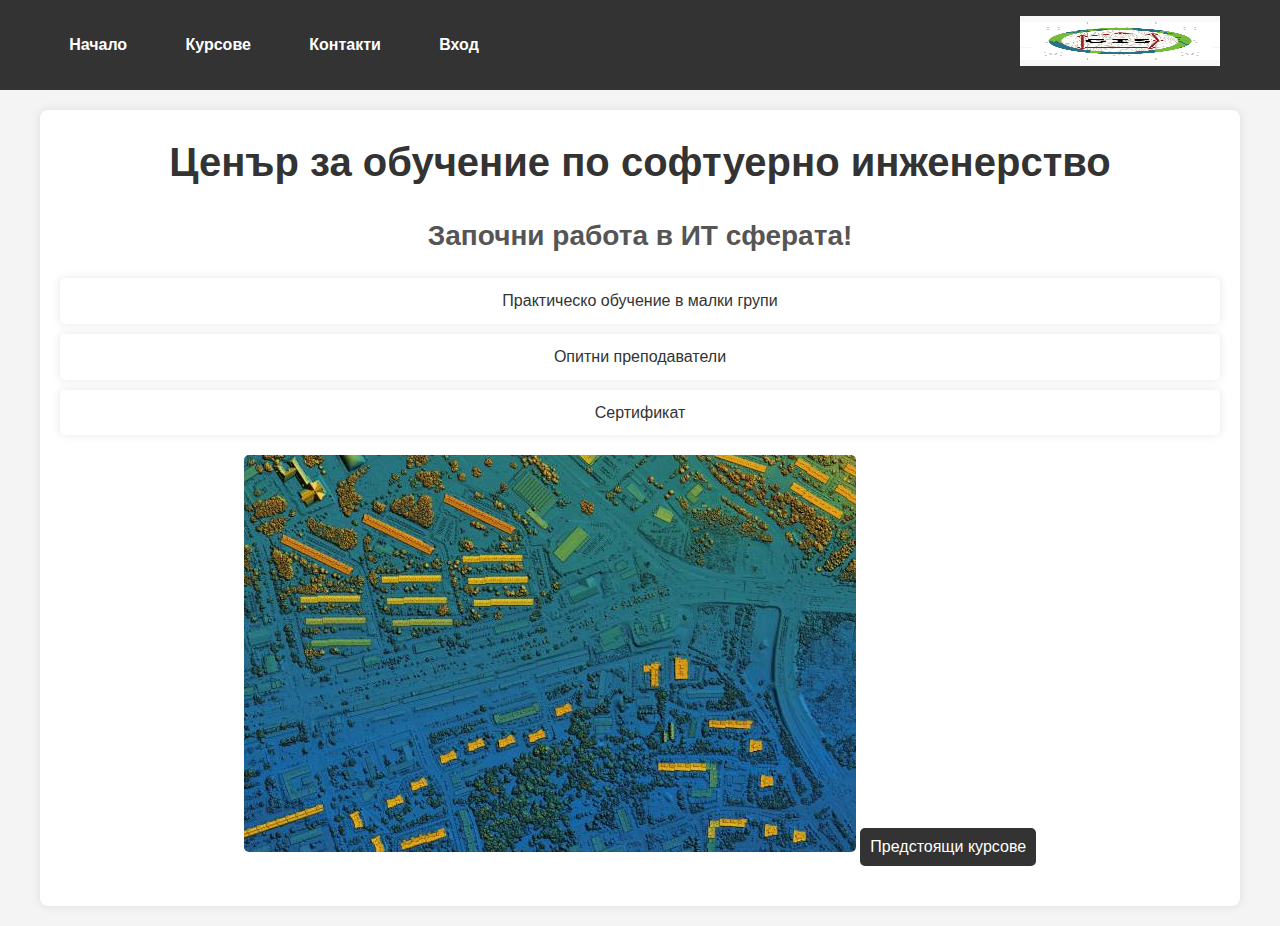
<file: index.html>
<!DOCTYPE html>
<html lang="en">

<head>
    <meta charset="UTF-8">
    <meta name="viewport" content="width=device-width, initial-scale" <link rel="stylesheet" href="./styles.css">
    <title>Online Cources</title>
    <link rel="stylesheet" href="./styles.css">

</head>

<body>
    <header>
        <div class="navigation-container">
            <nav>
                <ul class="nav">
                    <li><a href="/">Начало</a></li>
                    <li><a href="./cources.html">Курсове</a></li>
                    <li><a href="./contacts.html">Контакти</a></li>
                    <li><a href="./register.html">Вход</a></li>
                </ul>
            </nav>

            <div class="logo-wrapper">
                <img class="logo" src="./resources/logo.jpg" alt="logo">
            </div>
        </div>
    </header>

    <main>
        <h1>Ценър за обучение по софтуерно инженерство</h1>
        <div>
            <h3>Започни работа в ИТ сферата!</h3>
            <ul>
                <li>Практическо обучение в малки групи</li>
                <li>Опитни преподаватели</li>
                <li>Сертификат</li>
            </ul>
            <div class="image-container">
                <img src="./resources/homeImage.jpg" alt="homeImage" </div>
                <button><a href="./cources.html">Предстоящи курсове</a></button>
            </div>

    </main>
</body>
</file>
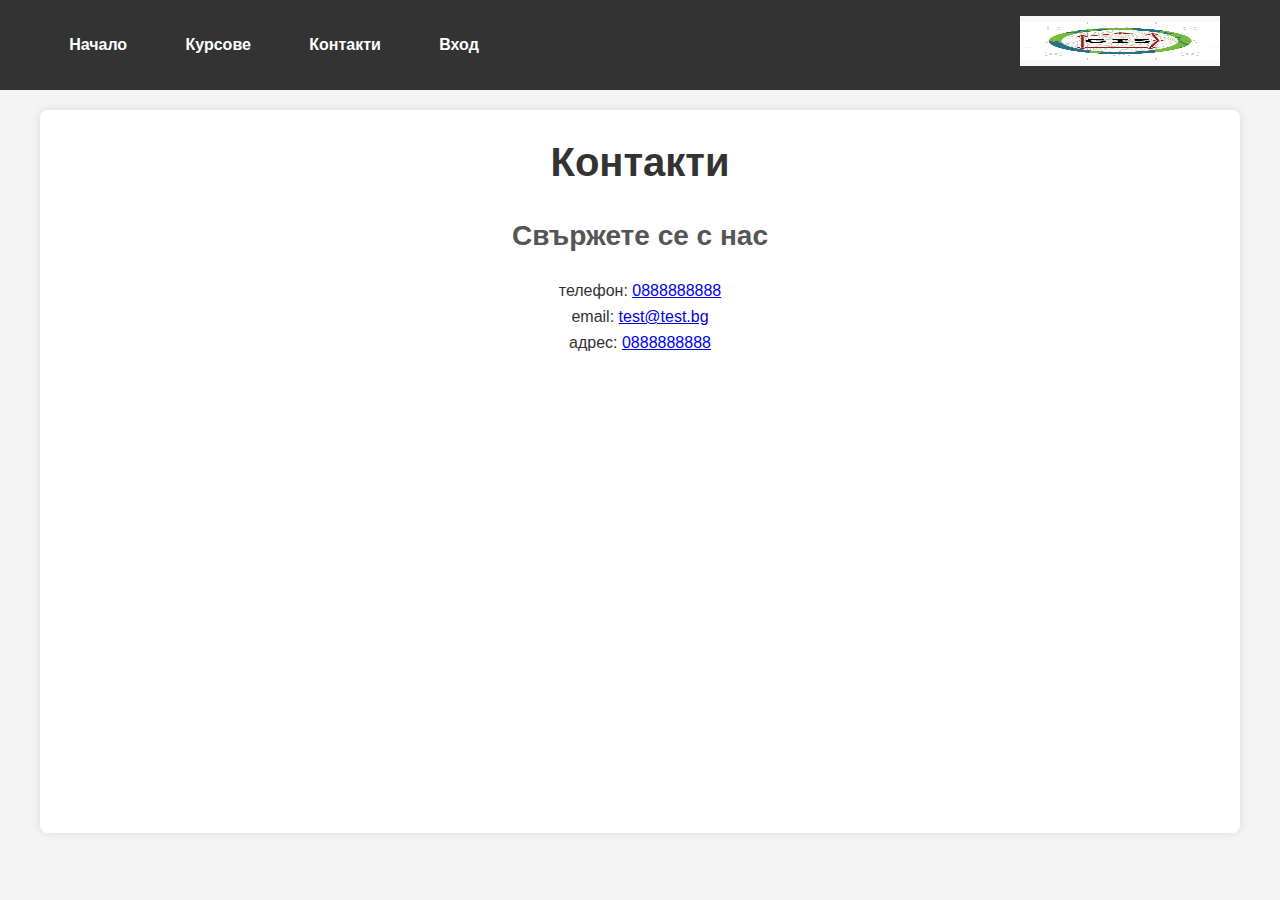
<file: contacts.html>
<!DOCTYPE html>
<html lang="en">

<head>
    <meta charset="UTF-8">
    <meta name="viewport" content="width=device-width, initial-scale">
    <link rel="stylesheet" href="./styles.css">
    <title>Contacts</title>
    <link rel="stylesheet" href="./styles.css">

</head>

<body>
    <header>
        <div class="navigation-container">
            <nav>
                <ul class="nav">
                    <li><a href="/">Начало</a></li>
                    <li><a href="./cources.html">Курсове</a></li>
                    <li><a href="./contacts.html">Контакти</a></li>
                    <li><a href="./register.html">Вход</a></li>
                </ul>
            </nav>
            <div class="logo-wrapper">
                 <img class="logo" src="./resources/logo.jpg" alt="logo">
            </div>
        </div>
    </header>
    <main>
        <h1>Контакти</h1>
        <div class="contacs-wrapper">
            <h3>Свържете се с нас</h3>
            <div class="contacts-info">
                <div class="details">
                    <p>телефон: <a href="tel:0888888888">0888888888</a> </p>
                    <p>email: <a href="mailto:test@test.bg">test@test.bg</a> </p>
                    <p>адрес: <a href="https://maps.app.goo.gl/GF3g6TTbGCopDU5B7">0888888888</a> </p>
                </div>
            </div class="address"><iframe
                src="https://www.google.com/maps/embed?pb=!1m18!1m12!1m3!1d2932.4780926077133!2d23.332365711706014!3d42.69359657104365!2m3!1f0!2f0!3f0!3m2!1i1024!2i768!4f13.1!3m3!1m2!1s0x40aa85742b65a213%3A0x88e9e4cfcaa2e5b6!2z0KHQvtGE0LjQudGB0LrQuCDRg9C90LjQstC10YDRgdC40YLQtdGCIOKAntCh0LLQtdGC0Lgg0JrQu9C40LzQtdC90YIg0J7RhdGA0LjQtNGB0LrQuOKAnA!5e0!3m2!1sbg!2sbg!4v1717443029238!5m2!1sbg!2sbg"
                width="600" height="450" style="border:0;" allowfullscreen="" loading="lazy"
                referrerpolicy="no-referrer-when-downgrade"></iframe>
        </div>
        </div>
        </div>
    </main>
    </footer>
</body>
</file>
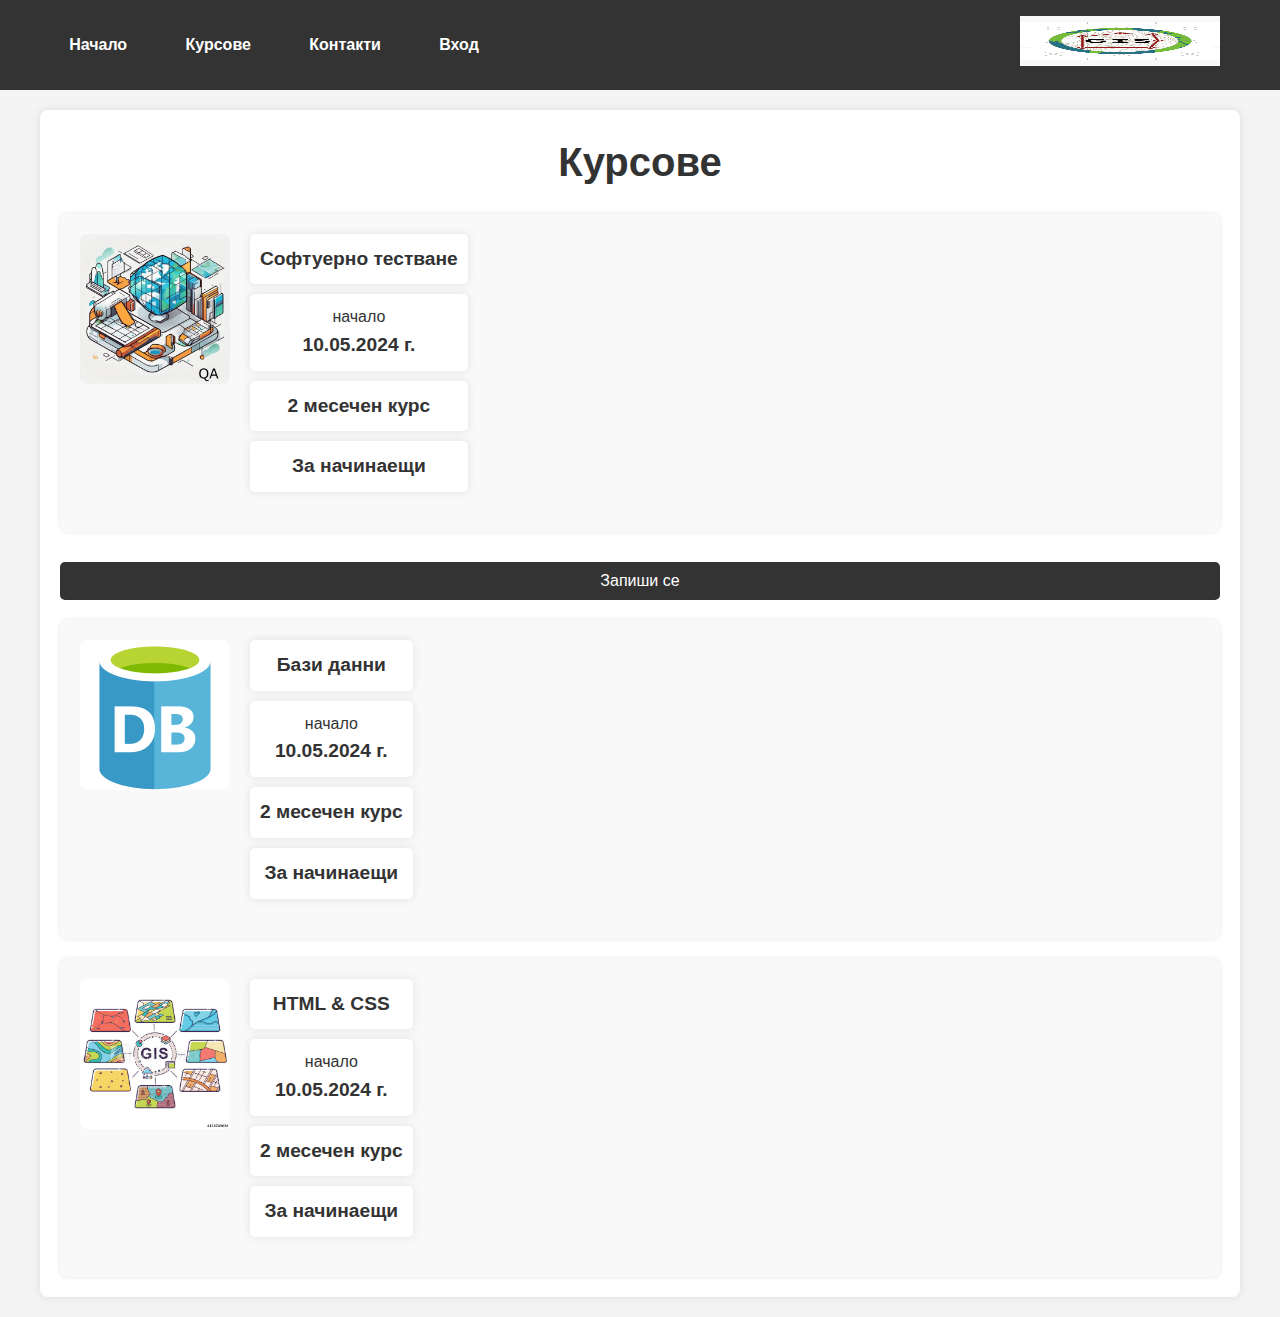
<file: cources.html>
<!DOCTYPE html>
<html lang="'en">

<head>
    <meta charset="UTF-8">
    <meta name="viewport" content="width=device-width, initial-scale=1.0">
    <link rel="stylesheet" href="./styles.css">
    <title>Document</title>
    <link rel="stylesheet" href="./styles.css">

</head>

<body>
    <header>
        <div class="navigation-container">
            <nav>
                <ul class="nav">
                    <li><a href="/">Начало</a></li>
                    <li><a href="./cources.html">Курсове</a></li>
                    <li><a href="./contacs.html">Контакти</a></li>
                    <li><a href="./register.html">Вход</a></li>
                </ul>
            </nav>
            <div class="logo-wrapper">
                 <img class="logo" src="./resources/logo.jpg" alt="logo">
            </div>
        </div>
    </header>
    <main>
        <h1>Курсове</h1>
        <div class="cources-container">
            <article>
                <section>
                    <div class="section-image">
                         <img src="./resources/qa.jpg" alt="qa">
                    </div>
                 </section>

                 <section>
                 <ul class="cource-info">
                <li>
                    <strong>Софтуерно тестване</strong>
                </li>
                <li>
                    <p>начало</p>
                    <strong>10.05.2024 г.</strong>
                </li>
                <li>
                    <strong>2 месечен курс</strong>
                </li>
                <li>
                    <strong>За начинаещи</strong>
                </li>
                </ul>
            </article>
        </section>
            <button class="courceBtn">Запиши се</button>
            </article>

            <article>
            <section>
                    <div class="section-image">
                         <img src="./resources/db.jpg" alt="db">
                    </div>
                 </section>
                 
                 <section>
                 <ul class="cource-info">
                <li>
                    <strong>Бази данни</strong>
                </li>
                <li>
                    <p>начало</p>
                    <strong>10.05.2024 г.</strong>
                </li>
                <li>
                    <strong>2 месечен курс</strong>
                </li>
                <li>
                    <strong>За начинаещи</strong>
                </li>
                </ul>
            </article>
            
            <article>
                <section>
                    <div class="section-image">
                         <img src="./resources/web.png" alt="web">
                    </div>
                 </section>
                 
                 <section>
                 <ul class="cource-info">
                <li>
                    <strong>HTML & CSS</strong>
                </li>
                <li>
                    <p>начало</p>
                    <strong>10.05.2024 г.</strong>
                </li>
                <li>
                    <strong>2 месечен курс</strong>
                </li>
                <li>
                    <strong>За начинаещи</strong>
                </li>
                </ul>
            </article>
        </div>
    </main>
    </footer>

    </footer>
</body>

</html>
</file>
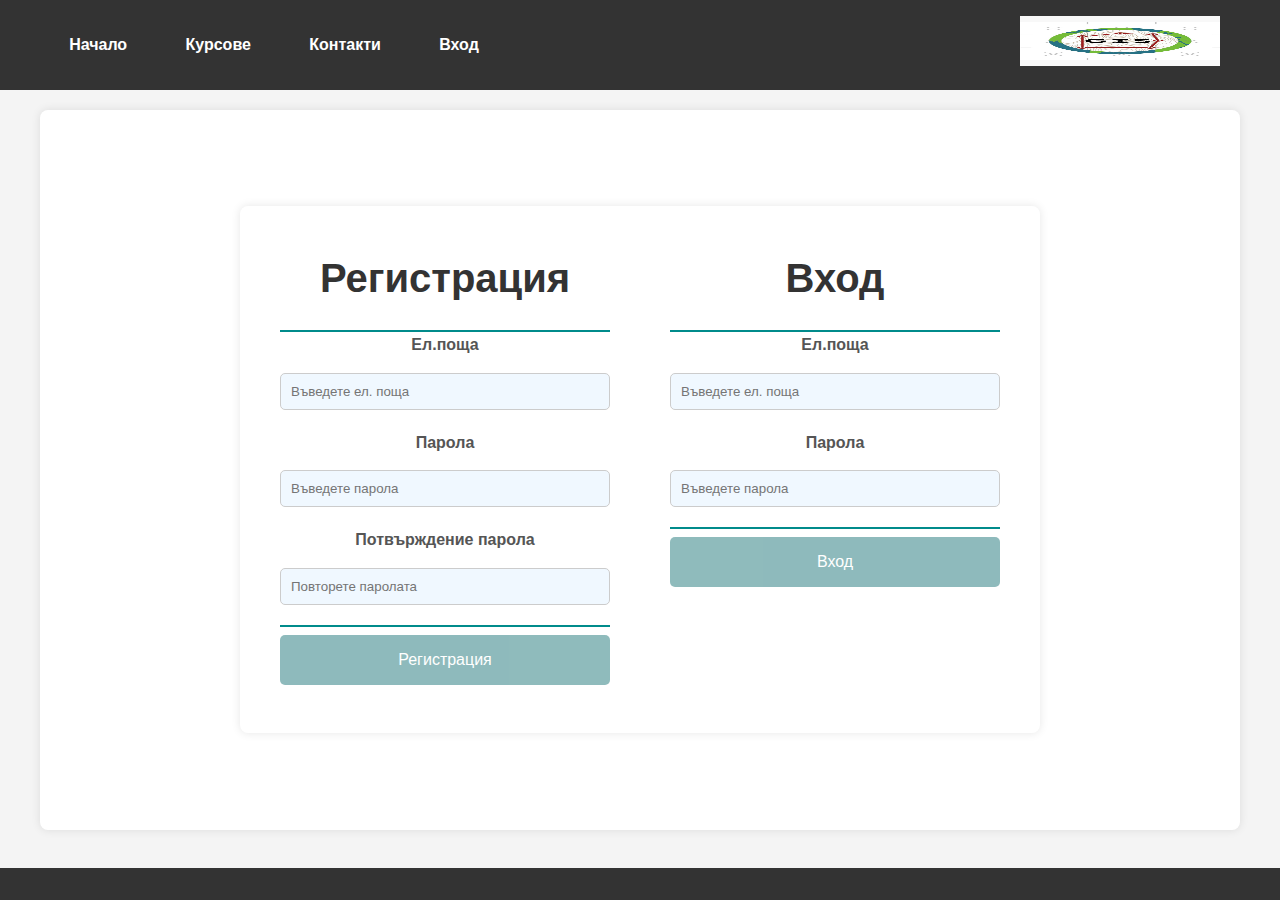
<file: register.html>
<!DOCTYPE html>
<html lang="en">

<head>
    <meta charset="UTF-8">
    <meta name="viewport" content="width=device-width, initial-scale=1.0">
    <title>Register</title>
    <link rel="stylesheet" href="./styles.css">

</head>

<body>
    <header>
        <div class="navigation-container">
            <nav>
                <ul class="nav">
                    <li><a href="/">Начало</a></li>
                    <li><a href="./cources.html">Курсове</a></li>
                    <li><a href="./contacts.html">Контакти</a></li>
                    <li><a href="./register.html">Вход</a></li>
                </ul>
            </nav>
            <div class="logo-wrapper">
                <img class="logo" src="./resources/logo.jpg" alt="logo">
            </div>
        </div>
    </header>

    <main class="register-main">
        <div class="forms-container">
            <form action="">
                <div class="register-container">
                    <h1>Регистрация</h1>
                    <hr>
                    <label for="email"><b>Ел.поща</b></label>
                    <input type="email" name="email" placeholder="Въведете ел. поща" id="email" required>

                    <label for="psw"><b>Парола</b></label>
                    <input type="password" name="psw" placeholder="Въведете парола" id="psw" required>

                    <label for="psw-repeat"><b>Потвърждение парола</b></label>
                    <input type="email" name="psw-repeat" placeholder="Повторете паролата" id="psw-repeat" required>
                    <hr>
                    <button type="submit" class="registerbtn">Регистрация</button>
                </div>
            </form>

            <form action="">
                <div class="login-container">
                    <h1>Вход</h1>
                    <hr>
                    <label for="email"><b>Ел.поща</b></label>
                    <input type="email" name="email" placeholder="Въведете ел. поща" id="email" required>

                    <label for="psw"><b>Парола</b></label>
                    <input type="password" name="psw" placeholder="Въведете парола" id="psw" required>

                    <hr>
                    <button type="submit" class="loginbtn">Вход</button>
                </div>
            </form>

        </div>

    </main>
    <footer>

    </footer>
</body>

</html>
</file>
<file: styles.css>
/* regiater and login forms */

.forms-container {
    display: flex;
    justify-content: space-around;
    width: 80%;
    margin: 0px auto;
}

form {
    width: 100%;
}

.register-container, .login-container {
    padding: 16px;
}

input[type=text],
input[type=password],
input[type=email] {
    width: 92%;
    padding: 15px;
    margin: 5px 0px 22px 0px;
    display: inline-block;
    border: none;
    background: aliceblue;
    border-radius: 5px;
}

input[type=text]:focus,
input[type=password]:focus,
input[type=email]:focus {
    background-color: beige;
    margin-bottom: 25pxs;
}

hr {
    border: 1px solid darkcyan;
    outline: none;
}

.registerbtn,
.loginbtn {
    background-color: cadetblue;
    color: white;
    padding: 16px 20px;
    margin: 8px 0px;
    border: none;
    cursor: pointer;
    width: 100%;
    opacity: 0.7;
    border-radius: 5px;
}

.registerbtn:hover,
.loginbtn:hover {
    opacity: 1;
}

/* navigation */

.navigation-container {
    display: flex;
    justify-content: space-between;
}

.logo-wrapper {
    width: 200px;
}

.logo {
    width: 100%;
}

nav {
    width: 35vw;
}

nav > ul {
    display: flex;
    justify-content: space-around;
}

nav > ul > li {
    list-style-type: none;
}

nav > ul > li > a {
    text-decoration: none;
    color: black;
}
/* Reset some basic styles */
* {
    margin: 0;
    padding: 0;
    box-sizing: border-box;
}

body {
    font-family: Arial, sans-serif;
    line-height: 1.6;
    background-color: #f4f4f4;
}

/* Header styles */
header {
    background-color: #333;
    color: #fff;
    padding: 1rem 0;
}

.navigation-container {
    display: flex;
    justify-content: space-between;
    align-items: center;
    max-width: 1200px;
    margin: 0 auto;
    padding: 0 20px;
}

nav ul {
    list-style: none;
}

nav ul li {
    display: inline;
    margin-right: 20px;
}

nav ul li a {
    color: #fff;
    text-decoration: none;
    font-weight: bold;
}

nav ul li a:hover {
    text-decoration: underline;
}

.logo-wrapper {
    flex-shrink: 0;
}

.logo {
    max-height: 50px;
}

/* Main content styles */
main {
    max-width: 800px;
    margin: 40px auto;
    padding: 0 20px;
    text-align: center;
}

main h1 {
    font-size: 2.5rem;
    color: #333;
    margin-bottom: 20px;
}

main h3 {
    font-size: 1.75rem;
    color: #555;
    margin-bottom: 20px;
}

main ul {
    list-style: none;
    margin-bottom: 20px;
}

main ul li {
    background-color: #fff;
    margin-bottom: 10px;
    padding: 10px;
    border-radius: 5px;
    box-shadow: 0 0 10px rgba(0, 0, 0, 0.1);
}

.image-container {
    margin-bottom: 20px;
}

.image-container img {
    max-width: 100%;
    border-radius: 5px;
}

button {
    background-color: #333;
    color: #fff;
    padding: 10px 20px;
    border: none;
    border-radius: 5px;
    cursor: pointer;
    font-size: 1rem;
}

button a {
    color: #fff;
    text-decoration: none;
}

button:hover {
    background-color: #555;
}
/* Reset some basic styles */
* {
    margin: 0;
    padding: 0;
    box-sizing: border-box;
}

body {
    font-family: Arial, sans-serif;
    line-height: 1.6;
    background-color: #f4f4f4;
}

/* Header styles */
header {
    background-color: #333;
    color: #fff;
    padding: 1rem 0;
}

.navigation-container {
    display: flex;
    justify-content: space-between;
    align-items: center;
    max-width: 1200px;
    margin: 0 auto;
    padding: 0 20px;
}

nav ul {
    list-style: none;
}

nav ul li {
    display: inline;
    margin-right: 20px;
}

nav ul li a {
    color: #fff;
    text-decoration: none;
    font-weight: bold;
}

nav ul li a:hover {
    text-decoration: underline;
}

.logo-wrapper {
    flex-shrink: 0;
}

.logo {
    max-height: 50px;
}

/* Main content styles */
.register-main {
    display: flex;
    justify-content: center;
    align-items: center;
    min-height: 80vh;
}

.forms-container {
    display: flex;
    justify-content: space-between;
    gap: 20px;
    flex-wrap: wrap;
    max-width: 900px;
    width: 100%;
    padding: 20px;
    background-color: #fff;
    border-radius: 5px;
    box-shadow: 0 0 10px rgba(0, 0, 0, 0.1);
}

form {
    width: 100%;
    max-width: 400px;
}

.register-container,
.login-container {
    display: flex;
    flex-direction: column;
    padding: 20px;
}

h1 {
    font-size: 2rem;
    color: #333;
    margin-bottom: 20px;
}

label {
    margin-bottom: 10px;
    font-weight: bold;
    color: #555;
}

input[type="email"],
input[type="password"] {
    width: 100%;
    padding: 10px;
    margin-bottom: 20px;
    border: 1px solid #ccc;
    border-radius: 5px;
}

button {
    background-color: #333;
    color: #fff;
    padding: 10px 20px;
    border: none;
    border-radius: 5px;
    cursor: pointer;
    font-size: 1rem;
}

button:hover {
    background-color: #555;
}

/* Footer styles */
footer {
    background-color: #333;
    color: #fff;
    text-align: center;
    padding: 1rem 0;
    position: fixed;
    bottom: 0;
    width: 100%;
}

/* Reset basic styles */
* {
    margin: 0;
    padding: 0;
    box-sizing: border-box;
}

body {
    font-family: Arial, sans-serif;
    background-color: #f4f4f4;
    color: #333;
    line-height: 1.6;
}

/* Header styles */
header {
    background-color: #333;
    color: #fff;
    padding: 1rem 0;
}

.navigation-container {
    display: flex;
    justify-content: space-between;
    align-items: center;
    max-width: 1200px;
    margin: 0 auto;
    padding: 0 20px;
}

nav ul {
    list-style: none;
    display: flex;
    gap: 20px;
}

nav ul li a {
    color: #fff;
    text-decoration: none;
    font-weight: bold;
}

nav ul li a:hover {
    text-decoration: underline;
}

.logo-wrapper {
    flex-shrink: 0;
}

.logo {
    max-height: 50px;
}

/* Main content styles */
.register-main {
    display: flex;
    justify-content: center;
    align-items: center;
    min-height: 80vh;
    padding: 20px;
}

.forms-container {
    display: flex;
    flex-wrap: wrap;
    gap: 20px;
    background-color: #fff;
    padding: 20px;
    border-radius: 8px;
    box-shadow: 0 0 10px rgba(0, 0, 0, 0.1);
    max-width: 800px;
    width: 100%;
}

form {
    flex: 1 1 300px;
}

.register-container,
.login-container {
    display: flex;
    flex-direction: column;
}

h1 {
    font-size: 2rem;
    margin-bottom: 20px;
    color: #333;
}

label {
    margin-bottom: 10px;
    font-weight: bold;
}

input[type="email"],
input[type="password"] {
    width: 100%;
    padding: 10px;
    margin-bottom: 20px;
    border: 1px solid #ccc;
    border-radius: 5px;
}

button {
    background-color: #333;
    color: #fff;
    padding: 10px;
    border: none;
    border-radius: 5px;
    cursor: pointer;
    font-size: 1rem;
    text-align: center;
}

button:hover {
    background-color: #555;
}

/* Footer styles */
footer {
    background-color: #333;
    color: #fff;
    text-align: center;
    padding: 1rem 0;
    position: fixed;
    bottom: 0;
    width: 100%;
}

/* Reset basic styles */
* {
    margin: 0;
    padding: 0;
    box-sizing: border-box;
}

body {
    font-family: Arial, sans-serif;
    background-color: #f4f4f4;
    color: #333;
    line-height: 1.6;
}

/* Header styles */
header {
    background-color: #333;
    color: #fff;
    padding: 1rem 0;
}

.navigation-container {
    display: flex;
    justify-content: space-between;
    align-items: center;
    max-width: 1200px;
    margin: 0 auto;
    padding: 0 20px;
}

nav ul {
    list-style: none;
    display: flex;
    gap: 20px;
}

nav ul li a {
    color: #fff;
    text-decoration: none;
    font-weight: bold;
}

nav ul li a:hover {
    text-decoration: underline;
}

.logo-wrapper {
    flex-shrink: 0;
}

.logo {
    max-height: 50px;
}

/* Main content styles */
main {
    padding: 20px;
    max-width: 1200px;
    margin: 20px auto;
    background-color: #fff;
    border-radius: 8px;
    box-shadow: 0 0 10px rgba(0, 0, 0, 0.1);
}

h1 {
    font-size: 2rem;
    margin-bottom: 20px;
    color: #333;
    text-align: center;
}

.cources-container {
    display: flex;
    flex-direction: column;
    gap: 20px;
}

article {
    display: flex;
    gap: 20px;
    background-color: #f9f9f9;
    padding: 20px;
    border-radius: 8px;
    box-shadow: 0 0 5px rgba(0, 0, 0, 0.1);
}

.section-image img {
    width: 150px;
    height: auto;
    border-radius: 8px;
}

.cource-info {
    list-style: none;
}

.cource-info li {
    margin-bottom: 10px;
}

.cource-info strong {
    font-size: 1.2rem;
    display: block;
}

.courceBtn {
    background-color: #333;
    color: #fff;
    padding: 10px 20px;
    border: none;
    border-radius: 5px;
    cursor: pointer;
    font-size: 1rem;
    text-align: center;
    margin-top: 10px;
}

.courceBtn:hover {
    background-color: #555;
}

/* Footer styles */
footer {
    background-color: #333;
    color: #fff;
    text-align: center;
    padding: 1rem 0;
    position: fixed;
    bottom: 0;
    width: 100%;
}
</file>
